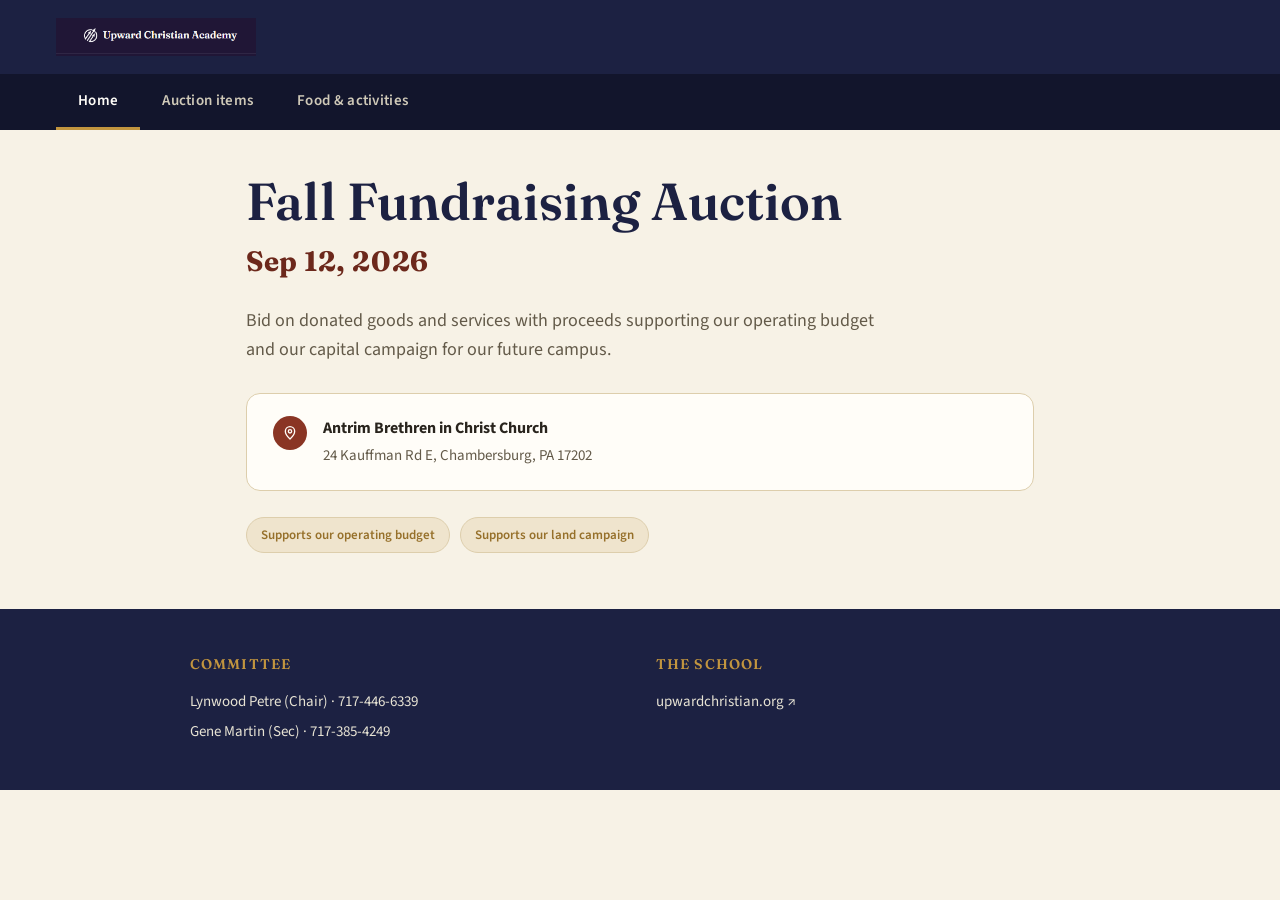
<file: auction-page (1).html>
<!DOCTYPE html>
<html lang="en">
<head>
<meta charset="UTF-8">
<meta name="viewport" content="width=device-width, initial-scale=1.0">
<title>Fall Fundraising Auction · Upward Christian Academy</title>
<link rel="preconnect" href="https://fonts.googleapis.com">
<link rel="preconnect" href="https://fonts.gstatic.com" crossorigin>
<link href="https://fonts.googleapis.com/css2?family=Fraunces:ital,wght@0,400;0,500;0,600;1,500&family=Source+Sans+3:wght@400;500;600;700&display=swap" rel="stylesheet">
<style>
  :root{
    --navy:#1c2142;
    --navy-deep:#12152c;
    --cream:#f7f2e6;
    --parchment:#efe4cd;
    --gold:#c2953f;
    --gold-deep:#96702a;
    --rust:#8a3524;
    --rust-deep:#6c281b;
    --ink:#29241d;
    --ink-soft:#635a49;
    --line:#ddceac;
    --white:#fffdf8;
    --radius-card:14px;
  }
  *{box-sizing:border-box;}
  html{scroll-behavior:smooth;}
  body{
    margin:0;
    background:var(--cream);
    color:var(--ink);
    font-family:'Source Sans 3', system-ui, sans-serif;
    line-height:1.6;
    -webkit-font-smoothing:antialiased;
  }
  h1,h2,h3{
    font-family:'Fraunces', Georgia, serif;
    font-weight:600;
    margin:0;
    color:var(--navy);
  }
  a{color:inherit;}
  img{max-width:100%;display:block;}
  button{font-family:inherit;}

  /* ---------- header ---------- */
  header.site-top{
    background:var(--navy);
    padding:18px clamp(20px,5vw,56px);
    display:flex;
    align-items:center;
  }
  header.site-top img{height:38px;width:auto;}

  /* ---------- tab nav ---------- */
  nav.tabs{
    background:var(--navy-deep);
    display:flex;
    gap:0;
    padding:0 clamp(20px,5vw,56px);
    position:sticky;
    top:0;
    z-index:20;
  }
  nav.tabs button{
    background:transparent;
    border:none;
    color:#cfc9b8;
    padding:16px 22px;
    font-size:15px;
    font-weight:600;
    letter-spacing:.02em;
    cursor:pointer;
    border-bottom:3px solid transparent;
    transition:color .15s ease, border-color .15s ease;
  }
  nav.tabs button:hover{color:var(--white);}
  nav.tabs button.active{
    color:var(--white);
    border-bottom-color:var(--gold);
  }
  nav.tabs button:focus-visible{outline:2px solid var(--gold);outline-offset:-2px;}

  main{max-width:900px;margin:0 auto;padding:0 clamp(20px,5vw,56px);}

  .panel{display:none;animation:rise .35s ease both;}
  .panel.active{display:block;}
  @keyframes rise{
    from{opacity:0;transform:translateY(8px);}
    to{opacity:1;transform:translateY(0);}
  }
  @media (prefers-reduced-motion:reduce){
    .panel{animation:none;}
  }

  /* ---------- home panel ---------- */
  .hero{margin-top:44px;}
  .hero h1{
    font-size:clamp(34px,5vw,52px);
    line-height:1.05;
    margin:0;
  }
  .event-date{
    display:block;
    font-family:'Fraunces', Georgia, serif;
    font-size:clamp(20px,2.6vw,28px);
    font-weight:700;
    letter-spacing:.02em;
    color:var(--rust-deep);
    margin:10px 0 24px;
  }
  .hero p.lede{
    font-size:18px;
    color:var(--ink-soft);
    max-width:640px;
    margin:0 0 28px;
  }

  .info-card{
    background:var(--white);
    border:1px solid var(--line);
    border-radius:var(--radius-card);
    padding:22px 26px;
    display:flex;
    gap:16px;
    align-items:flex-start;
    margin-bottom:20px;
  }
  .info-card .pin{
    flex:none;
    width:34px;height:34px;
    border-radius:50%;
    background:var(--rust);
    color:var(--white);
    display:flex;align-items:center;justify-content:center;
  }
  .info-card address{font-style:normal;color:var(--ink-soft);font-size:15px;}
  .info-card address strong{color:var(--ink);display:block;font-size:16px;margin-bottom:2px;}

  .tags{display:flex;gap:10px;flex-wrap:wrap;margin:26px 0 56px;}
  .tag{
    background:var(--parchment);
    color:var(--gold-deep);
    border:1px solid var(--line);
    padding:7px 14px;
    border-radius:999px;
    font-size:13px;
    font-weight:600;
  }

  /* ---------- auction panel ---------- */
  .auction-intro{
    margin-top:40px;
    display:flex;
    justify-content:space-between;
    align-items:flex-end;
    gap:20px;
    flex-wrap:wrap;
  }
  .auction-intro h2{font-size:28px;}
  .auction-intro p{color:var(--ink-soft);margin:6px 0 0;max-width:460px;font-size:15px;}

  .btn{
    border:none;
    border-radius:8px;
    padding:11px 20px;
    font-size:14px;
    font-weight:700;
    cursor:pointer;
    transition:transform .12s ease, background .15s ease;
  }
  .btn:active{transform:scale(.97);}
  .btn-primary{background:var(--rust);color:var(--white);}
  .btn-primary:hover{background:var(--rust-deep);}
  .btn-ghost{background:transparent;color:var(--navy);border:1px solid var(--line);}
  .btn-ghost:hover{background:var(--parchment);}

  /* add-item form */
  #add-form-wrap{
    display:none;
    background:var(--white);
    border:1px solid var(--line);
    border-radius:var(--radius-card);
    padding:24px;
    margin:20px 0 8px;
  }
  #add-form-wrap.open{display:block;}
  #add-form-wrap h3{font-size:18px;margin-bottom:14px;}
  .field{margin-bottom:14px;}
  .field label{display:block;font-size:13px;font-weight:600;color:var(--ink-soft);margin-bottom:5px;}
  .field input[type=text],
  .field input[type=number],
  .field textarea{
    width:100%;
    border:1px solid var(--line);
    border-radius:8px;
    padding:10px 12px;
    font-size:15px;
    font-family:inherit;
    background:var(--cream);
    color:var(--ink);
  }
  .field textarea{resize:vertical;min-height:70px;}
  .field input[type=file]{font-size:13px;}
  .form-row{display:flex;gap:14px;flex-wrap:wrap;}
  .form-row .field{flex:1;min-width:160px;}
  .form-actions{display:flex;gap:10px;margin-top:6px;flex-wrap:wrap;}
  .form-error{color:var(--rust-deep);font-size:13px;margin:-6px 0 12px;display:none;}
  .form-note{font-size:12.5px;color:var(--ink-soft);margin-top:10px;line-height:1.5;}
  .storage-warning{
    display:none;
    background:var(--parchment);
    border:1px solid var(--gold);
    color:var(--gold-deep);
    border-radius:10px;
    padding:12px 16px;
    font-size:13.5px;
    line-height:1.5;
    margin:16px 0 0;
  }

  /* lot grid */
  .lot-grid{
    display:grid;
    grid-template-columns:repeat(auto-fill,minmax(240px,1fr));
    gap:22px;
    margin:28px 0 60px;
  }
  .lot-card{
    position:relative;
    background:var(--white);
    border:1px solid var(--line);
    border-radius:12px;
    overflow:hidden;
    transition:transform .15s ease, box-shadow .15s ease;
  }
  .lot-card:hover{transform:translateY(-3px);box-shadow:0 10px 24px rgba(28,33,66,.12);}
  .lot-card::before{
    content:"";
    position:absolute;
    left:0;top:0;bottom:0;
    width:10px;
    background-image:radial-gradient(circle,var(--cream) 3px,transparent 3.5px);
    background-size:10px 14px;
    background-position:0 4px;
  }
  .lot-photo{
    height:150px;
    background:var(--parchment);
    display:flex;align-items:center;justify-content:center;
    overflow:hidden;
    margin-left:10px;
  }
  .lot-photo img{width:100%;height:100%;object-fit:cover;}
  .lot-photo .placeholder{color:var(--gold-deep);opacity:.55;}
  .lot-body{padding:16px 18px 18px 24px;}
  .lot-num{
    display:inline-flex;
    align-items:center;justify-content:center;
    min-width:30px;height:30px;
    padding:0 8px;
    border-radius:50%;
    background:var(--rust);
    color:var(--white);
    font-family:'Fraunces',serif;
    font-weight:600;
    font-size:13px;
    margin-bottom:10px;
  }
  .lot-title{font-size:17px;margin-bottom:6px;}
  .lot-desc{font-size:14px;color:var(--ink-soft);margin-bottom:12px;}
  .lot-bid{font-size:13px;font-weight:700;color:var(--gold-deep);}
  .lot-remove{
    position:absolute;top:10px;right:10px;
    background:rgba(255,253,248,.9);
    border:1px solid var(--line);
    border-radius:6px;
    width:26px;height:26px;
    font-size:13px;
    cursor:pointer;
    color:var(--ink-soft);
    line-height:1;
  }
  .lot-remove:hover{color:var(--rust-deep);border-color:var(--rust);}

  .empty-state{
    text-align:center;
    padding:50px 20px;
    color:var(--ink-soft);
    border:1px dashed var(--line);
    border-radius:var(--radius-card);
    margin:24px 0 60px;
  }
  .empty-state h3{color:var(--navy);margin-bottom:8px;font-size:19px;}

  .section-heading{
    font-size:20px;
    margin:28px 0 16px;
  }
  .menu-list{
    list-style:none;
    margin:0;
    padding:0;
    display:grid;
    grid-template-columns:repeat(auto-fill,minmax(200px,1fr));
    gap:10px 24px;
  }
  .menu-list li{
    background:var(--white);
    border:1px solid var(--line);
    border-radius:10px;
    padding:13px 18px;
    font-size:15px;
    font-weight:600;
    color:var(--ink);
    position:relative;
    padding-left:34px;
  }
  .menu-list li::before{
    content:"";
    position:absolute;
    left:16px;top:50%;
    transform:translateY(-50%);
    width:6px;height:6px;
    border-radius:50%;
    background:var(--gold);
  }
  .menu-disclaimer{
    font-size:12px;
    color:var(--ink-soft);
    margin-top:16px;
  }

  .activity-grid{
    display:grid;
    grid-template-columns:repeat(auto-fill,minmax(220px,1fr));
    gap:16px;
    margin-bottom:60px;
  }
  .activity-card{
    background:var(--white);
    border:1px solid var(--line);
    border-radius:12px;
    padding:18px 20px;
  }
  .activity-card h4{
    font-family:'Fraunces',serif;
    font-weight:600;
    color:var(--navy);
    font-size:16px;
    margin:0 0 6px;
  }
  .activity-card p{
    font-size:14px;
    color:var(--ink-soft);
    margin:0;
  }

  /* ---------- footer ---------- */
  footer{
    background:var(--navy);
    color:#e7e3d4;
    margin-top:20px;
    padding:44px clamp(20px,5vw,56px) 40px;
  }
  .footer-grid{
    max-width:900px;
    margin:0 auto;
    display:grid;
    grid-template-columns:1fr 1fr;
    gap:32px;
  }
  @media (max-width:520px){.footer-grid{grid-template-columns:1fr;}}
  footer h4{
    font-family:'Fraunces',serif;
    font-size:14px;
    letter-spacing:.08em;
    text-transform:uppercase;
    color:var(--gold);
    margin:0 0 14px;
    font-weight:600;
  }
  footer p{margin:0 0 6px;font-size:15px;}
  footer a{text-decoration:none;color:#e7e3d4;}
  footer a:hover{color:var(--gold);text-decoration:underline;}
</style>
</head>
<body>

<header class="site-top">
  <img src="[data-uri]" alt="Upward Christian Academy">
</header>

<nav class="tabs" role="tablist" aria-label="Page sections">
  <button role="tab" id="tab-home" aria-controls="panel-home" aria-selected="true" class="active" onclick="showPanel('home')">Home</button>
  <button role="tab" id="tab-auction" aria-controls="panel-auction" aria-selected="false" onclick="showPanel('auction')">Auction items</button>
  <button role="tab" id="tab-food" aria-controls="panel-food" aria-selected="false" onclick="showPanel('food')">Food & activities</button>
</nav>

<main>
  <section id="panel-home" class="panel active" role="tabpanel" aria-labelledby="tab-home">
    <div class="hero">
      <h1>Fall Fundraising Auction</h1>
      <span class="event-date">Sep 12, 2026</span>
      <p class="lede">Bid on donated goods and services with proceeds supporting our operating budget and our capital campaign for our future campus.</p>
    </div>

    <div class="info-card">
      <div class="pin" aria-hidden="true">
        <svg width="16" height="16" viewBox="0 0 24 24" fill="none" stroke="currentColor" stroke-width="2" stroke-linecap="round" stroke-linejoin="round"><path d="M12 21s-7-6.1-7-11.5A7 7 0 0 1 19 9.5C19 14.9 12 21 12 21z"/><circle cx="12" cy="9.5" r="2.5"/></svg>
      </div>
      <address>
        <strong>Antrim Brethren in Christ Church</strong>
        24 Kauffman Rd E, Chambersburg, PA 17202
      </address>
    </div>

    <div class="tags">
      <span class="tag">Supports our operating budget</span>
      <span class="tag">Supports our land campaign</span>
    </div>
  </section>

  <section id="panel-auction" class="panel" role="tabpanel" aria-labelledby="tab-auction">
    <div class="auction-intro">
      <div>
        <h2>Auction items</h2>
        <p>Browse the lots below. Committee members can add an item with a photo or a written description.</p>
      </div>
      <button class="btn btn-primary" id="toggle-form-btn" onclick="toggleForm()">Add an item</button>
    </div>

    <div id="storage-warning" class="storage-warning">
      This browser won't save items between visits when the page is opened as a local file. Items you add will still show up below &mdash; just click <strong>Copy item list</strong> and send it over before you close this tab, so nothing gets lost.
    </div>

    <div id="add-form-wrap">
      <h3>Add an auction item</h3>
      <form id="add-form" novalidate>
        <div class="field">
          <label for="item-name">Item name</label>
          <input type="text" id="item-name" placeholder="Handmade quilt">
        </div>
        <div class="field">
          <label for="item-desc">Description</label>
          <textarea id="item-desc" placeholder="Describe the item, service, or experience being donated"></textarea>
        </div>
        <div class="form-row">
          <div class="field">
            <label for="item-bid">Starting bid (optional)</label>
            <input type="text" id="item-bid" placeholder="$25">
          </div>
          <div class="field">
            <label for="item-photo">Photo (optional)</label>
            <input type="file" id="item-photo" accept="image/*">
          </div>
        </div>
        <p class="form-error" id="form-error">Enter an item name and description first.</p>
        <div class="form-actions">
          <button type="submit" class="btn btn-primary">Save item</button>
          <button type="button" class="btn btn-ghost" onclick="toggleForm()">Cancel</button>
        </div>
        <p class="form-note">Items you save here are stored on this device only, so they won't yet appear for other visitors. Use "Copy item list" below and send it to your webmaster to publish new items for everyone.</p>
      </form>
    </div>

    <div id="lot-grid" class="lot-grid"></div>
    <div id="empty-state" class="empty-state">
      <h3>No lots posted yet</h3>
      <p>Add the first item above to get the auction list started.</p>
    </div>

    <div class="form-actions" style="margin-bottom:50px;">
      <button class="btn btn-ghost" onclick="copyItems()">Copy item list</button>
    </div>
  </section>

  <section id="panel-food" class="panel" role="tabpanel" aria-labelledby="tab-food">
    <div class="auction-intro">
      <div>
        <h2>Food & activities</h2>
        <p>What to expect on the day &mdash; food, games, and things to do while you bid.</p>
      </div>
    </div>

    <h3 class="section-heading">Food</h3>
    <ul class="menu-list">
      <li>Breakfast sandwiches</li>
      <li>Pulled pork</li>
      <li>BBQ chicken</li>
      <li>Burgers and hot dogs</li>
      <li>Acai bowls</li>
      <li>French fries</li>
      <li>Coffee</li>
      <li>Ice cream</li>
      <li>Baked goods</li>
    </ul>
    <p class="menu-disclaimer">Menu subject to change.</p>

    <h3 class="section-heading" style="margin-top:38px;">Activities</h3>
    <div class="activity-grid">
      <div class="activity-card">
        <h4>Volleyball tournament</h4>
        <p>Indoor, coed teams of six. Competitive and recreational divisions.</p>
      </div>
      <div class="activity-card">
        <h4>Ultimate frisbee</h4>
        <p>No registration needed. Arrive at 9:00 AM &mdash; game runs until 12:00 PM.</p>
      </div>
      <div class="activity-card">
        <h4>Kids' barrel train</h4>
        <p>A ride around the grounds for little ones.</p>
      </div>
      <div class="activity-card">
        <h4>Bounce house</h4>
        <p>Open for kids throughout the day.</p>
      </div>
    </div>
  </section>
</main>

<footer>
  <div class="footer-grid">
    <div>
      <h4>Committee</h4>
      <p><a href="tel:7174466339">Lynwood Petre (Chair) · 717-446-6339</a></p>
      <p><a href="tel:7173854249">Gene Martin (Sec) · 717-385-4249</a></p>
    </div>
    <div>
      <h4>The school</h4>
      <p><a href="https://www.upwardchristian.org/" target="_blank" rel="noopener">upwardchristian.org ↗</a></p>
    </div>
  </div>
</footer>

<script>
function showPanel(name){
  document.querySelectorAll('.panel').forEach(p=>p.classList.remove('active'));
  document.querySelectorAll('nav.tabs button').forEach(b=>{
    b.classList.remove('active');
    b.setAttribute('aria-selected','false');
  });
  document.getElementById('panel-'+name).classList.add('active');
  var tab = document.getElementById('tab-'+name);
  tab.classList.add('active');
  tab.setAttribute('aria-selected','true');
}

var STORAGE_KEY = 'ucaAuctionItems';
var storageAvailable = true;
var memoryItems = [];

function testStorage(){
  try{
    var t = '__uca_test__';
    localStorage.setItem(t, '1');
    localStorage.removeItem(t);
    return true;
  }catch(e){
    return false;
  }
}
storageAvailable = testStorage();

function loadItems(){
  if(!storageAvailable) return memoryItems;
  try{
    var raw = localStorage.getItem(STORAGE_KEY);
    return raw ? JSON.parse(raw) : [];
  }catch(e){
    return memoryItems;
  }
}
function saveItems(items){
  if(!storageAvailable){
    memoryItems = items;
    showStorageWarning();
    return;
  }
  try{
    localStorage.setItem(STORAGE_KEY, JSON.stringify(items));
  }catch(e){
    storageAvailable = false;
    memoryItems = items;
    showStorageWarning();
  }
}

function showStorageWarning(){
  var el = document.getElementById('storage-warning');
  if(el) el.style.display = 'block';
}

function renderItems(){
  var items = loadItems();
  var grid = document.getElementById('lot-grid');
  var empty = document.getElementById('empty-state');
  grid.innerHTML = '';
  if(items.length === 0){
    empty.style.display = 'block';
    return;
  }
  empty.style.display = 'none';
  items.forEach(function(item, idx){
    var card = document.createElement('div');
    card.className = 'lot-card';

    var remove = document.createElement('button');
    remove.className = 'lot-remove';
    remove.setAttribute('aria-label','Remove this item');
    remove.innerHTML = '&times;';
    remove.onclick = function(){ removeItem(idx); };
    card.appendChild(remove);

    var photoWrap = document.createElement('div');
    photoWrap.className = 'lot-photo';
    if(item.photo){
      var img = document.createElement('img');
      img.src = item.photo;
      img.alt = item.name;
      photoWrap.appendChild(img);
    } else {
      photoWrap.innerHTML = '<svg class="placeholder" width="34" height="34" viewBox="0 0 24 24" fill="none" stroke="currentColor" stroke-width="1.5"><rect x="3" y="5" width="18" height="14" rx="2"/><circle cx="8.5" cy="10.5" r="1.5"/><path d="M21 15l-5-4-4 3-2-2-5 5"/></svg>';
    }
    card.appendChild(photoWrap);

    var body = document.createElement('div');
    body.className = 'lot-body';
    var num = document.createElement('span');
    num.className = 'lot-num';
    num.textContent = String(idx+1).padStart(3,'0');
    body.appendChild(num);

    var title = document.createElement('h3');
    title.className = 'lot-title';
    title.textContent = item.name;
    body.appendChild(title);

    var desc = document.createElement('p');
    desc.className = 'lot-desc';
    desc.textContent = item.desc;
    body.appendChild(desc);

    if(item.bid){
      var bid = document.createElement('p');
      bid.className = 'lot-bid';
      bid.textContent = 'Starting bid: ' + item.bid;
      body.appendChild(bid);
    }
    card.appendChild(body);
    grid.appendChild(card);
  });
}

function removeItem(idx){
  var items = loadItems();
  items.splice(idx,1);
  saveItems(items);
  renderItems();
}

function toggleForm(){
  document.getElementById('add-form-wrap').classList.toggle('open');
}

function resizeImage(file, callback){
  var reader = new FileReader();
  reader.onload = function(e){
    var img = new Image();
    img.onload = function(){
      var maxW = 700;
      var scale = Math.min(1, maxW / img.width);
      var canvas = document.createElement('canvas');
      canvas.width = img.width * scale;
      canvas.height = img.height * scale;
      var ctx = canvas.getContext('2d');
      ctx.drawImage(img, 0, 0, canvas.width, canvas.height);
      callback(canvas.toDataURL('image/jpeg', 0.75));
    };
    img.src = e.target.result;
  };
  reader.readAsDataURL(file);
}

document.getElementById('add-form').addEventListener('submit', function(e){
  e.preventDefault();
  var name = document.getElementById('item-name').value.trim();
  var desc = document.getElementById('item-desc').value.trim();
  var bid = document.getElementById('item-bid').value.trim();
  var fileInput = document.getElementById('item-photo');
  var errorEl = document.getElementById('form-error');

  if(!name || !desc){
    errorEl.style.display = 'block';
    return;
  }
  errorEl.style.display = 'none';

  function finishSave(photoData){
    var items = loadItems();
    items.push({name:name, desc:desc, bid:bid, photo:photoData || null});
    saveItems(items);
    renderItems();
    document.getElementById('add-form').reset();
    document.getElementById('add-form-wrap').classList.remove('open');
  }

  if(fileInput.files && fileInput.files[0]){
    resizeImage(fileInput.files[0], finishSave);
  } else {
    finishSave(null);
  }
});

['item-name','item-desc'].forEach(function(id){
  document.getElementById(id).addEventListener('input', function(){
    document.getElementById('form-error').style.display = 'none';
  });
});

function copyItems(){
  var items = loadItems();
  var text = JSON.stringify(items, null, 2);
  navigator.clipboard.writeText(text).then(function(){
    alert('Item list copied. Paste it into a message to your webmaster to publish it for everyone.');
  }, function(){
    prompt('Copy this text:', text);
  });
}

renderItems();
</script>

</body>
</html>
</file>
